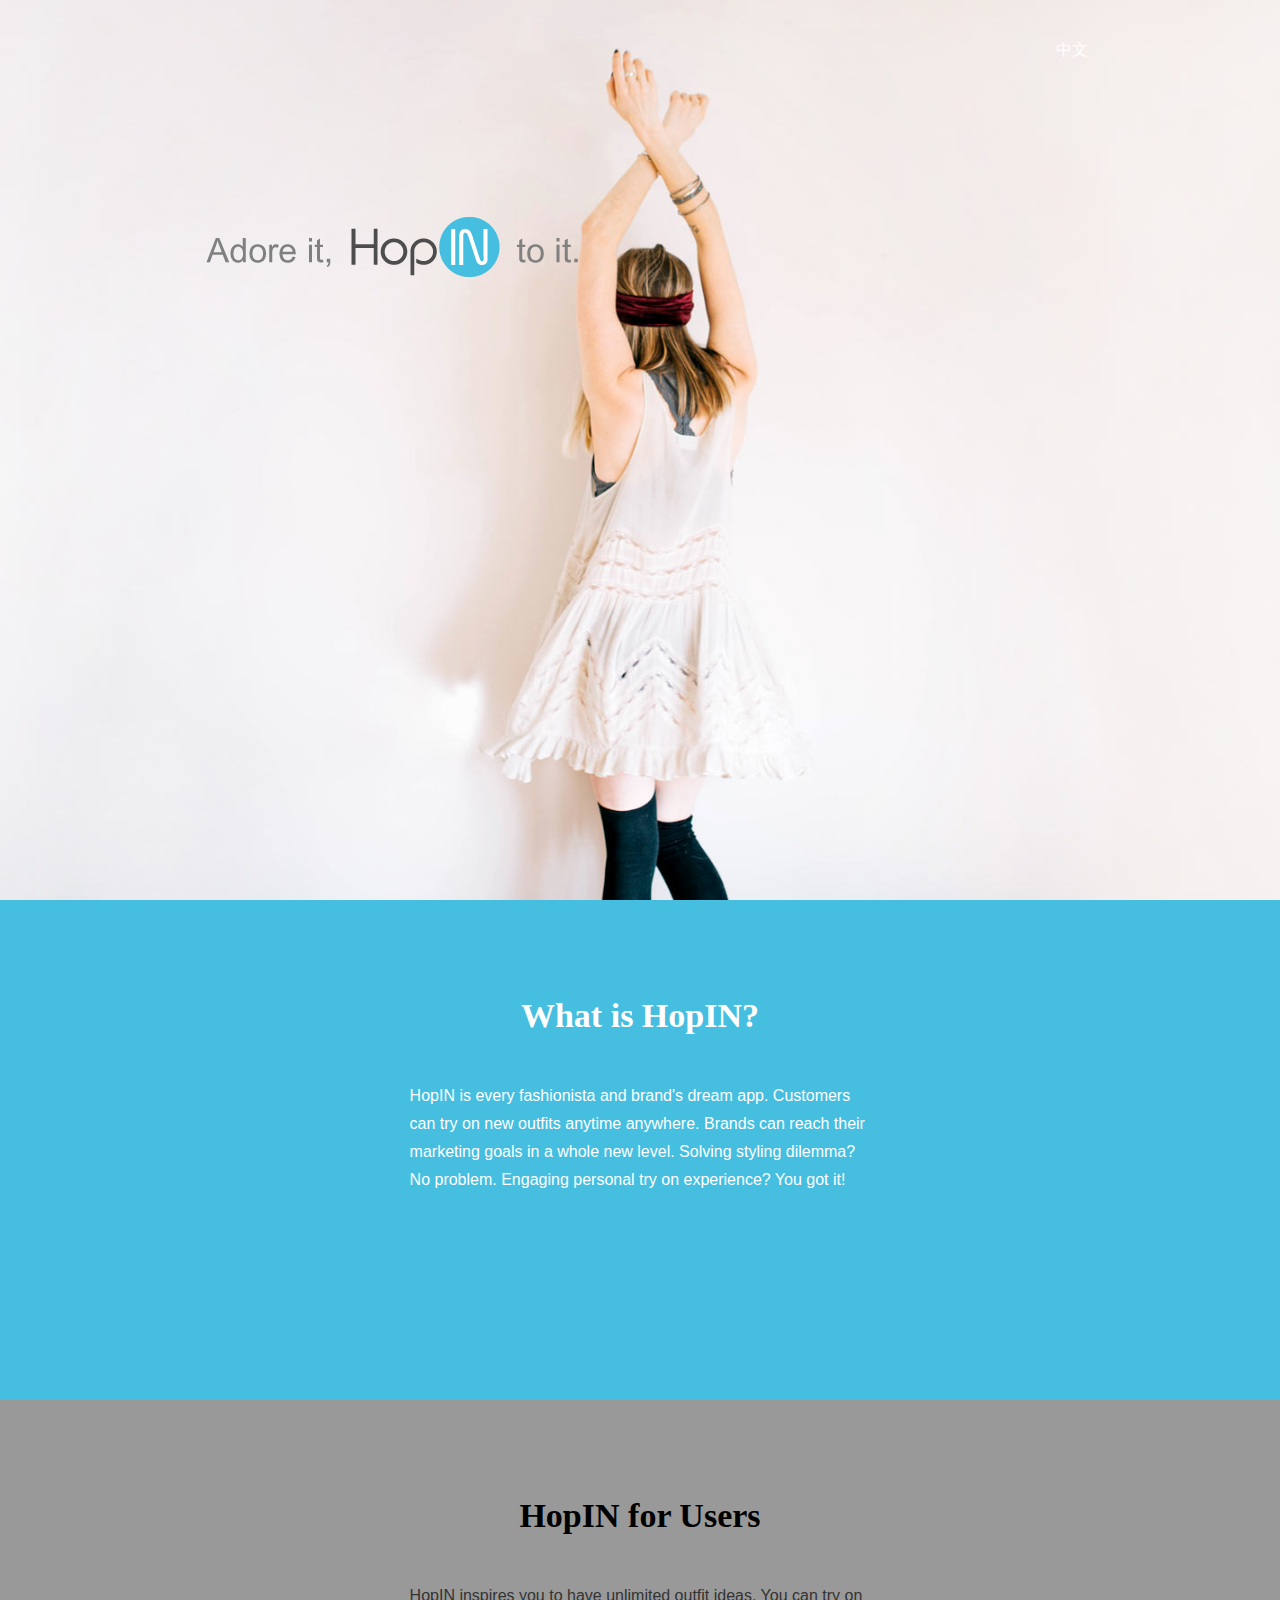
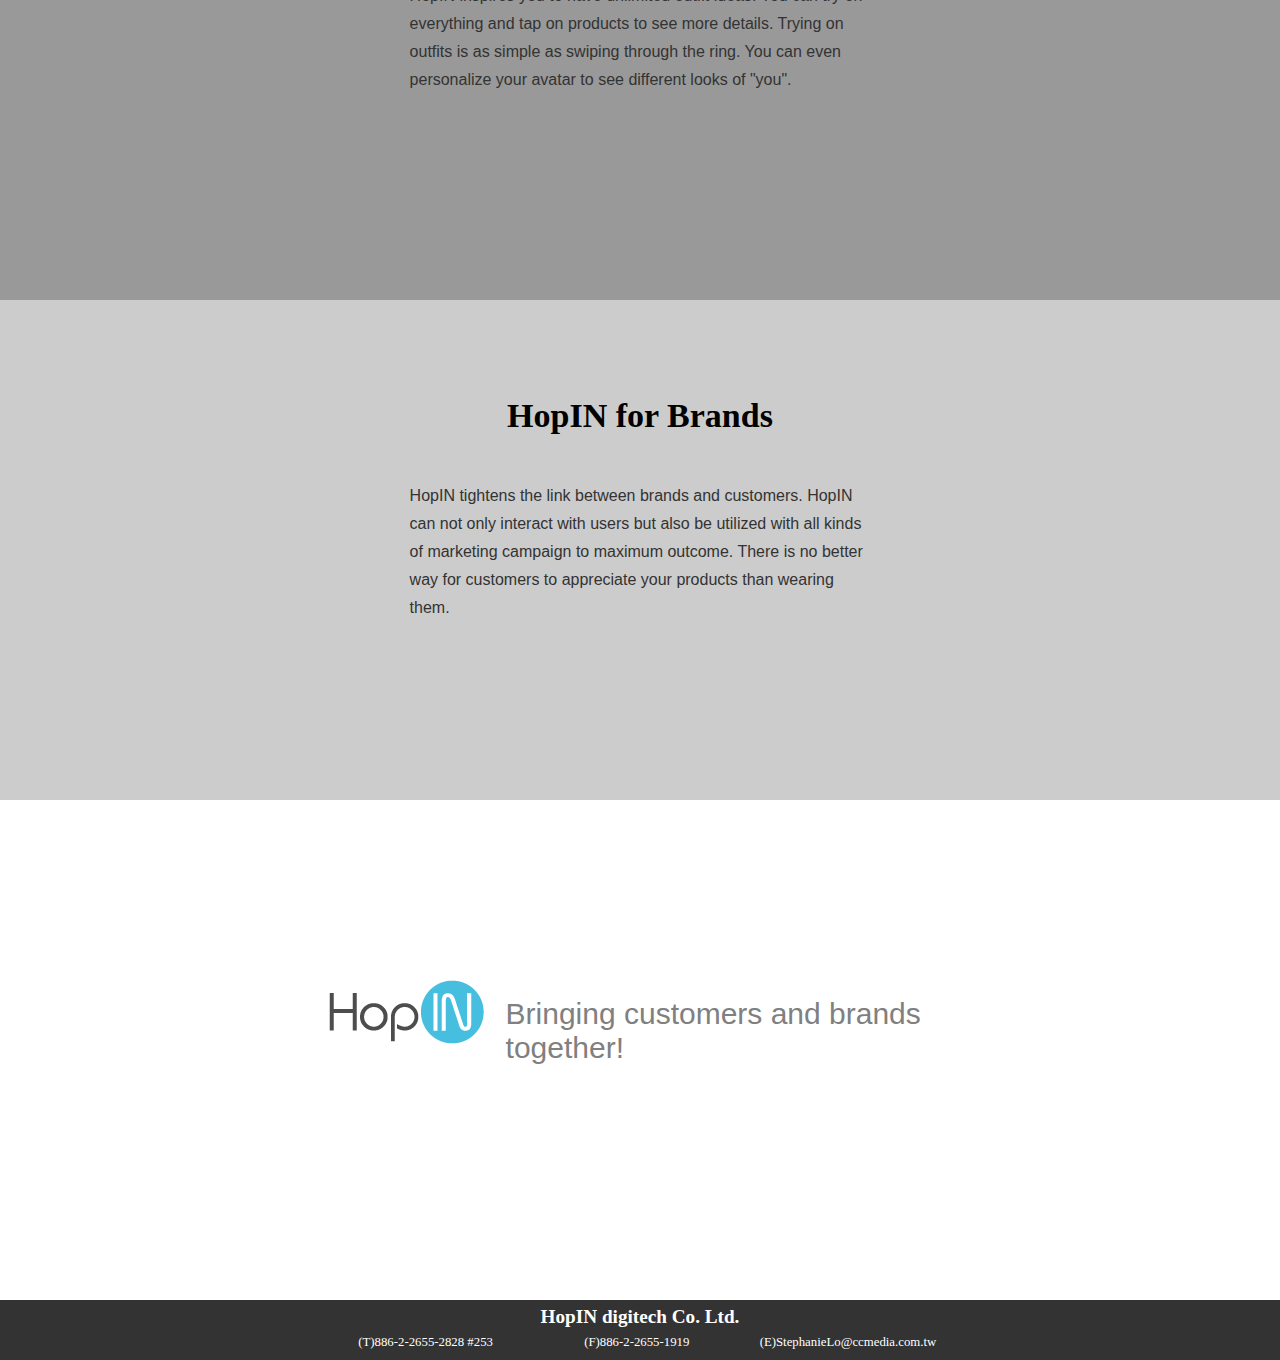
<file: hopin/index.html>
﻿<!DOCTYPE HTML>
<html>
<head>
<meta charset="utf-8">
<meta name="viewport" content="width=device-width, initial-scale=1.0">
<script src="http://ajax.googleapis.com/ajax/libs/jquery/1.9.1/jquery.min.js"></script>
<script src="scrollReveal.min.js"></script>
<link rel="stylesheet" href="style.css">
<title>HopIN</title>
</head>

<script language="javascript">
$(function(){
	window.sr = new scrollReveal();
});
</script>
<body>
<div class="container">
  <div class="box">
     <div class="menu">
        <div class="nav">
           <li><a href="index_1.html">中文</a></li>
        </div>
     </div>
  <div class="logobox">
     <div class="logo"></div>
  </div>
  </div>
</div>

<div class="wall_1">
  
  <div class="w1 p1" >
    <div class="title1">What is HopIN?</div>
  HopIN is every fashionista and brand's dream app. Customers can try on new outfits anytime anywhere. Brands can reach their marketing goals in a whole new level. Solving styling dilemma? No problem. Engaging personal try on experience? You got it!

  </div>
</div> 

<div class="wall_2">
<div class="pic1" data-sr="enter top move 50px over 2s after 0.3s"></div>
  <div class="w1 p">
  <div class="title">HopIN for Users</div>
HopIN inspires you to have unlimited outfit ideas. You can try on everything and tap on products to see more details. Trying on outfits is as simple as swiping through the ring. You can even personalize your avatar to see different looks of "you".
  </div> 
</div> 

<div class="wall_3">
<div class="pic2" data-sr="enter top move 50px over 2s after 0.3s"></div>
  <div class="w1 p">
  <div class="title">HopIN for Brands</div>
HopIN tightens the link between brands and customers. HopIN can not only interact with users but also be utilized with all kinds of marketing campaign to maximum outcome. There is no better way for customers to appreciate your products than wearing them.
  </div> 
</div> 

<div class="wall_4">
  <div class="w2 " >
     <div class="logopic">
  </div><div class=" text  p2">Bringing customers and brands together!</div></div> 
</div> 
<div style="background: #333;">
   <div class="contact">
        <div class="company">HopIN digitech Co. Ltd.</div>      
        <div class="c1">(T)886-2-2655-2828 #253</div>
        <div class="c1">(F)886-2-2655-1919</div>
        <div class="c1">(E)StephanieLo@ccmedia.com.tw</div>
   </div>
</div>
</body>
</html>
</file>
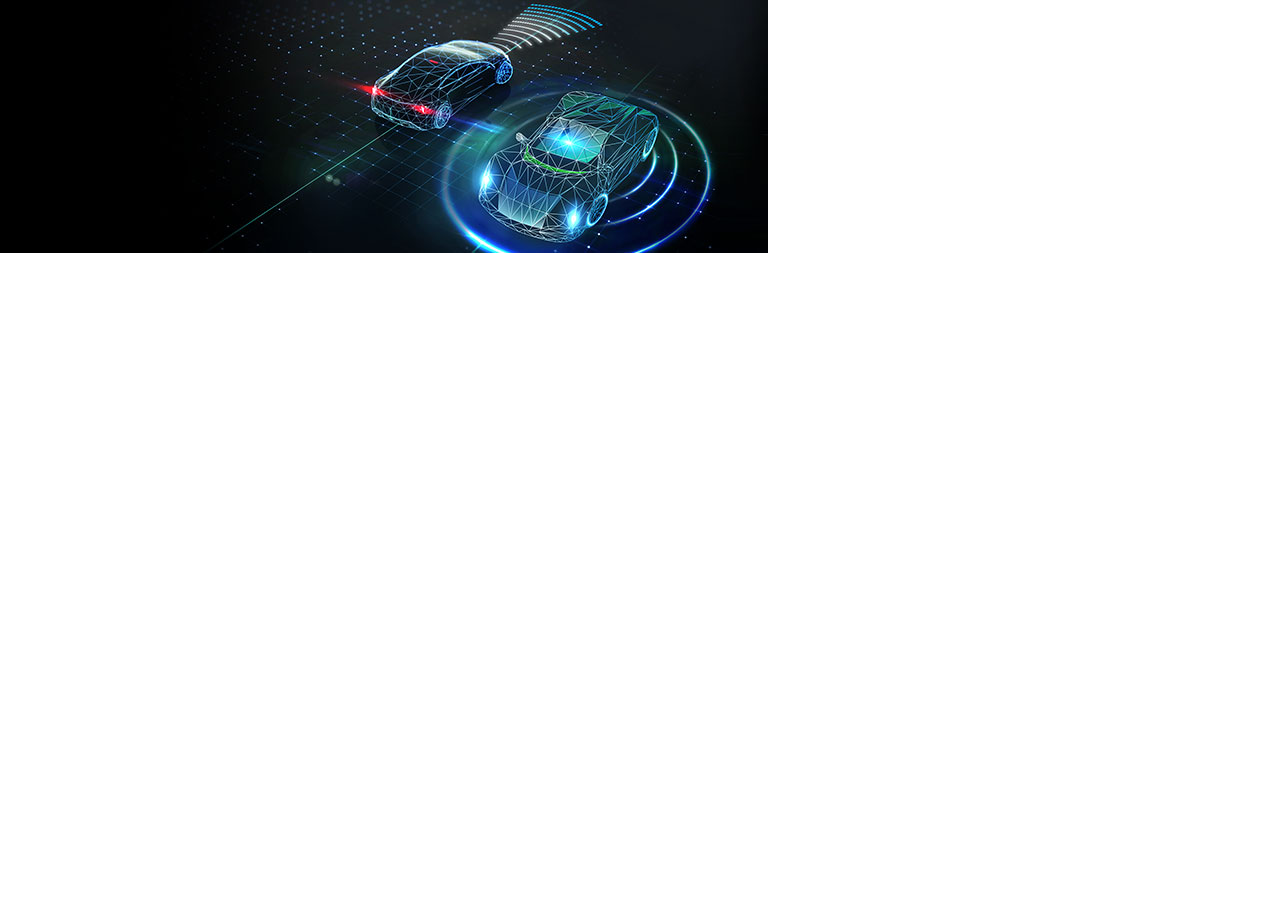
<file: car/banner.html>
﻿<!doctype html>
<html>

<head>
    <meta charset="utf-8">
    <title>日盛</title>
    <meta name="viewport" content="width=device-width, initial-scale=1.0">
</head>

<style type="text/css">
	
html,body {
    width: 100%;
    height: 100%;
    margin: 0px;
}
	
body {
    transform: matrix3d(1, 0, 0, 0, 0, 1, 0, 0, 0, 0, 1, 0, 0, 0, 0, 1);
    -webkit-transform: matrix3d(1, 0, 0, 0, 0, 1, 0, 0, 0, 0, 1, 0, 0, 0, 0, 1);
    -moz-transform: matrix3d(1, 0, 0, 0, 0, 1, 0, 0, 0, 0, 1, 0, 0, 0, 0, 1);
    perspective: 1400px;
    -webkit-perspective: 1400px;
    -moz-perspective: 1400px;
    transform-style: preserve-3d;
    -webkit-transform-style: preserve-3d;
    -moz-transform-style: preserve-3d;
    background-color: transparent;
}
#banner {
    width: 768px;
    height: 253px;
    position: relative;
	overflow-x: hidden;
	overflow-y: hidden;
}
	
.bg {
        width: 768px;
        height: 253px;
        position: absolute;
    }

#red {
		width: 197px;
	    height: 138px;
	    margin-top: 85px;
	    margin-left: 20px;
		position: absolute;
	    animation-name: red;
        animation-duration: 0.5s;
        animation-fill-mode: forwards;
		animation-delay: 0.8s;
	    opacity: 0;
	   	    }
	@keyframes red {
		from {
				opacity: 0;
				-webkit-transform-origin: 100% 69px;
				-moz-transform-origin: 100% 69px;
				-ms-transform-origin: 100% 69px;
				transform-origin: 100% 69px;
			    -webkit-transform: rotateX(0deg);
			    -moz-transform: rotateX(0deg);
			    -o-transform: rotateX(0deg);
			    transform: rotateX(0deg);
				}
				to {
			    opacity: 1;
				-webkit-transform-origin: 100% 69px;
				-moz-transform-origin: 100% 69px;
				-ms-transform-origin: 100% 69px;
				transform-origin: 100% 69px;
			    -webkit-transform: rotateX(360deg);
			    -moz-transform: rotateX(360deg);
			    -o-transform: rotateX(360deg);
			    transform: rotateX(360deg);
				}
    }
#c2{
	    width: 768px;
	    height: 253px;
	    position: absolute;
	    animation-name: c2;
        animation-duration: 0.6s;
        animation-fill-mode: forwards;
		animation-delay: 3s;
	    opacity: 0;
    }
	@keyframes c2{
        0% {
            left:100%;
			bottom:80%;
			opacity: 0;

        }
        50% {
            left:0%;
			bottom:0%;
			opacity: 1;
        }
        100% {
            left:0%;
			bottom:0%;
			opacity: 0;
        }
    }
#c2-1{
	    width: 768px;
	    height: 253px;
	    position: absolute;
	    animation-name: c2-1;
        animation-duration: 1s;
        animation-fill-mode: forwards;
		animation-delay: 3.3s;
	    opacity: 0;
	    animation-iteration-count:infinite;
    }
	@keyframes c2-1{
        0% {
			top:0%;
			opacity:1;
        }
        50% {
            top:3%;
			opacity: 1;
        }
		100% {
            top:0%;
			opacity: 1;
        }
    }
#c5{
	    width: 768px;
	    height: 253px;
	    position: absolute;
		animation-name: c5;
        animation-duration: 0.6s;
        animation-fill-mode: forwards;
	    animation-delay:2.2s;
	    opacity: 0;
    }
	@keyframes c5{
        0% {
            right:60%;
			top:100%;
			opacity: 0;

        }
        50% {
            right:0%;
			top:0%;
			opacity: 1;
        }
		100% {
            right:0%;
			top:0%;
			opacity: 0;
        }
    }
#c5-1{
	    width: 768px;
	    height: 253px;
	    position: absolute;
		animation-name: c5-1;
        animation-duration: 1s;
        animation-fill-mode: forwards;
	    animation-delay:2.5s;
	    opacity: 0;
	    animation-iteration-count:infinite;
    }
@keyframes c5-1{
        0% {
        
			top:0%;
			opacity:1;

        }
        50% {
           
			top:3%;
			opacity: 1;
        }
		100% {
            
			top:0%;
			opacity: 1;
        }
    }
#cm{
	    width: 768px;
	    height: 253px;
	    position: absolute;
		animation-name: cm;
        animation-duration: 0.8s;
        animation-fill-mode: forwards;
	    animation-delay: 1.4s;
	    opacity: 0;
	}
	@keyframes cm{
        from {
            top:10px;
			opacity: 0;

        }
        to {
            top:0px;
			opacity: 1;
        }
    }
#cs{
	    width: 768px;
	    height: 253px;
	    position: absolute;
	    animation-name: ccs;
	    animation-duration:0.5s;
        animation-fill-mode: forwards;
	    opacity: 0;
	}
@keyframes ccs {
        from {
            right:100%;
			opacity: 0;

        }
        to {
            right:0%;
			opacity: 1;
        }
    }
#light{
	    width: 80px;
        height: 80px;
	    margin-top: 175px;
	    padding-left: 530px;
        position: absolute;
	    opacity: 0;
		animation-name: light;
	    animation-duration:1s;
	    animation-delay: 4s;
	    animation-iteration-count:infinite;
	 
	}
#light2{
	    width: 80px;
        height: 80px;
	    margin-top: 135px;
	    padding-left: 445px;
        position: absolute;
	    opacity: 0;
		animation-name: light;
	    animation-duration:1s;
	    animation-delay: 4s;
	    animation-iteration-count:infinite;
	 
	}
@keyframes light {
        from { 
			opacity: 0;
			
        }
        to { 
			opacity: 1;
			
        }

	}


#bg2 {
        width: 768px;
        height: 253px;
        opacity: 0;
        position: absolute;
        animation-fill-mode: forwards;
	    left: 0px;
        top: 0px;
        z-index: -1;
    }	

	
</style>

<body class="htmlNoPages">
    <a href="https://www.jsfunds.com.tw/content/Event/GSCFUND/" target="_blank">
		<div id="banner" style="cursor:pointer;">
        <img src="img/c-bg.jpg" class="bg" >
		<img src="img/c-s.gif" id="cs">	
		<img src="img/c-2.png" id="c2">
		<img src="img/c-2.png" id="c2-1">
        <img src="img/c-5.png" id="c5">
		<img src="img/c-5.png" id="c5-1">
		<img src="img/c-red.png" id="red" >
		<img src="img/light.png" id="light">
		<img src="img/light.png" id="light2">
	    <img src="img/c-m.png" id="cm" >
		<img src="img/car-768x253.jpg" id="bg2">
		
    </div>
		</a>
</body>

</html>
</file>
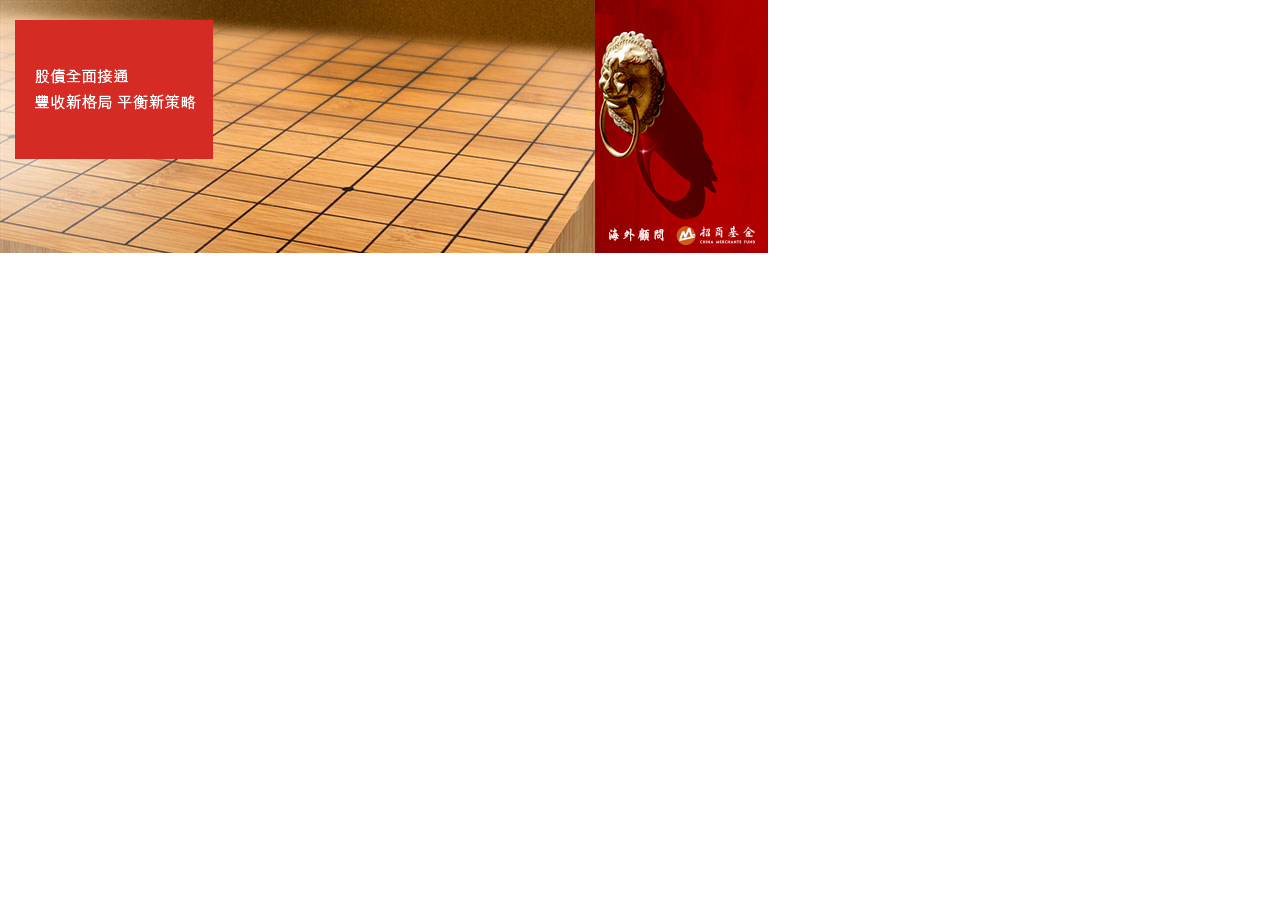
<file: cn/banner.html>
﻿<!doctype html>
<html>

<head>
    <meta charset="utf-8">
    <title>日盛</title>
    <meta name="viewport" content="width=device-width, initial-scale=1.0">
</head>

<style type="text/css">
	
html,body {
    width: 100%;
    height: 100%;
    margin: 0px;
}
	
body {
    transform: matrix3d(1, 0, 0, 0, 0, 1, 0, 0, 0, 0, 1, 0, 0, 0, 0, 1);
    -webkit-transform: matrix3d(1, 0, 0, 0, 0, 1, 0, 0, 0, 0, 1, 0, 0, 0, 0, 1);
    -moz-transform: matrix3d(1, 0, 0, 0, 0, 1, 0, 0, 0, 0, 1, 0, 0, 0, 0, 1);
    perspective: 1400px;
    -webkit-perspective: 1400px;
    -moz-perspective: 1400px;
    transform-style: preserve-3d;
    -webkit-transform-style: preserve-3d;
    -moz-transform-style: preserve-3d;
    background-color: transparent;
}
#banner {
    width: 768px;
    height: 253px;
    position: relative;
	overflow-x: hidden;
	overflow-y: hidden;
}
	
.bg {
        width: 768px;
        height: 253px;
        position: absolute;
    }

#red {
		width: 768px;
	    height: 253px;
		position: absolute;
	    animation-name: ami-a;
        animation-duration: 0.2s;
        animation-fill-mode: forwards;
	   

	    }
	@keyframes ami-a {
        from {

			bottom:100%;

        }
        to {
             bottom:0%;
			
        }
		
    }
#text01{
	    width: 380px;
	    height: 92px;
	    position: absolute;
	    animation-name: ami-b;
        animation-duration: 1s;
        animation-fill-mode: forwards;
	    margin-left:210px;
	    animation-delay: 0.5s;
	    opacity: 0;
    }
    @keyframes ami-b {
				from {
				opacity: 0;
				-webkit-transform-origin: 100% 46px;
				-moz-transform-origin: 100% 46px;
				-ms-transform-origin: 100% 46px;
				transform-origin: 100% 46px;
			    -webkit-transform: rotateX(90deg);
			    -moz-transform: rotateX(90deg);
			    -o-transform: rotateX(90deg);
			    transform: rotateX(90deg);
				}
				to {
			    opacity: 1;
				-webkit-transform-origin: 100% 46px;
				-moz-transform-origin: 100% 46px;
				-ms-transform-origin: 100% 46px;
				transform-origin: 100% 46px;
			    -webkit-transform: rotateX(360deg);
			    -moz-transform: rotateX(360deg);
			    -o-transform: rotateX(360deg);
			    transform: rotateX(360deg);
				}
	    }
	
#door{
	    width: 768px;
	    height: 253px;
	    position: absolute;
	}	    
#map{
	    width: 768px;
	    height: 253px;
	    position: absolute;
	    animation-name: ami-c;
	    animation-duration:1s;
        animation-fill-mode: forwards;
	    animation-delay: 1s;
	    opacity: 0;
	}
@keyframes ami-c {
        from {

			opacity: 0;

        }
        to {

			opacity: 1;
        }
    }
#piece{
	    width: 768px;
	    height: 253px;
	    position: absolute;
	    animation-name: ami-d;
	    animation-duration:0.3s;
        animation-fill-mode: forwards;
	    animation-delay: 2s;
	    opacity: 0;
	
	}
@keyframes ami-d {
        from {

			opacity: 0;

        }
        to {

			opacity: 1;
        }
    }
	
#A{
	width: 768px;
	height: 253px;
    position: absolute;
	animation-name: ami-e;
    animation-duration: 0.3s;
    animation-fill-mode: forwards;
	animation-delay: 3.5s;
	opacity: 0;
	
    }
@keyframes ami-e {
        from {
            top: -100%;
			opacity: 0;
        }
        to {
            top: 0%;
			opacity: 1;
        }
	
    }
#B{
	width: 768px;
	height: 253px;
    position: absolute;
	animation-name: ami-e;
    animation-duration: 0.3s;
    animation-fill-mode: forwards;
	animation-delay: 5s;
	opacity: 0;
	
    }
@keyframes ami-e {
        from {
            top: -100%;
			opacity: 0;
        }
        to {
            top: 0%;
			opacity: 1;
        }
	
    }	
#text02{
	    width: 768px;
	    height: 253px;
	    position: absolute;
	    animation-name: ami-f;
        animation-duration: 1s;
        animation-fill-mode: forwards;
	    animation-delay:2.5s;
	    opacity: 0;
    }
    @keyframes ami-f {
        from {
            left: -100%;
			opacity: 0;
        }
        to {
            left: 0%;
			opacity: 1;
        }
    }
#text03{
	    width: 768px;
	    height: 253px;
	    position: absolute;
	    animation-name: ami-g;
        animation-duration: 1s;
        animation-fill-mode: forwards;
	    animation-delay:4s;
	    opacity: 0;
    }
    @keyframes ami-g {
        from {
            left: -100%;
			opacity: 0;
        }
        to {
            left: 0%;
			opacity: 1;
        }
    }	
#date{
	    width: 768px;
	    height: 253px;
	    position: absolute;
	    animation-name: ami-h;
        animation-duration: 1.2s;
        animation-fill-mode: forwards;
	    animation-delay:5.5s;
	    opacity: 0;
    }
    @keyframes ami-h {
        from {
            right: -100%;
			opacity: 0;
        }
        to {
            right: 0%;
			opacity: 1;
        }
    }

#bg2 {
        width: 768px;
        height: 253px;
        opacity: 0;
        position: absolute;
        animation-fill-mode: forwards;
	    left: 0px;
        top: 0px;
        z-index: -1;

	
    }	
	
</style>

<body class="htmlNoPages">
	
    <a href="https://www.jsfunds.com.tw/content/Event/HBFUND/" target="_blank">
	<div id="banner" style="cursor:pointer;">
        <img src="img/bg.jpg" class="bg">
		<img src="img/map.png" id="map">
        <img src="img/red.png" id="red">		
		<img src="img/text01.png" id="text01">
		<img src="img/date.gif" id="date">
        <img src="img/door01.png" id="door">
	    <img src="img/piece.png" id="piece">
		<img src="img/text02.png" id="text02">
		<img src="img/text03.png" id="text03">
		<img src="img/A.png" id="A">
		<img src="img/B.png" id="B">
		<img src="img/768x253.jpg" id="bg2">
		
    </div>
</a>
</body>

</html>
</file>
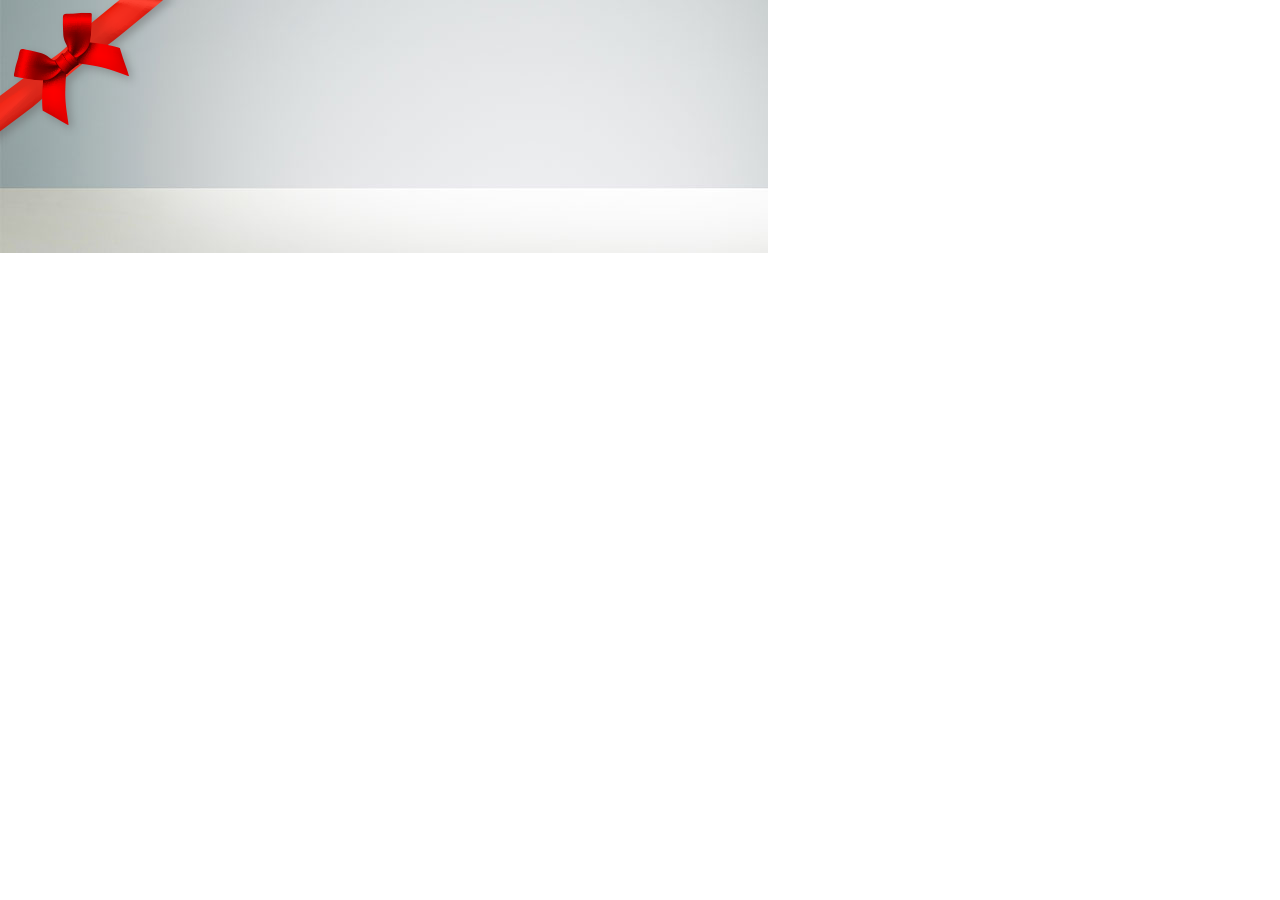
<file: currency/banner.html>
﻿<!doctype html>
<html>

<head>
    <meta charset="utf-8">
    <title>日盛</title>
    <meta name="viewport" content="width=device-width, initial-scale=1.0">
</head>

<style type="text/css">
	
html,body {
    width: 100%;
    height: 100%;
    margin: 0px;
}
	
body {
    transform: matrix3d(1, 0, 0, 0, 0, 1, 0, 0, 0, 0, 1, 0, 0, 0, 0, 1);
    -webkit-transform: matrix3d(1, 0, 0, 0, 0, 1, 0, 0, 0, 0, 1, 0, 0, 0, 0, 1);
    -moz-transform: matrix3d(1, 0, 0, 0, 0, 1, 0, 0, 0, 0, 1, 0, 0, 0, 0, 1);
    perspective: 1400px;
    -webkit-perspective: 1400px;
    -moz-perspective: 1400px;
    transform-style: preserve-3d;
    -webkit-transform-style: preserve-3d;
    -moz-transform-style: preserve-3d;
    background-color: transparent;
}
#banner {
    width: 768px;
    height: 253px;
    position: relative;
	overflow-x: hidden;
	overflow-y: hidden;
}
	
.Mbg {
        width: 768px;
        height: 253px;
        position: absolute;
    }

#Mbox {
		width: 768px;
	    height: 253px;
		position: absolute;
	    animation-name: ami-Mbox;
        animation-duration: 1s;
        animation-fill-mode: forwards;
	    animation-delay: 1.2s;
	    opacity: 0;

	    }
	@keyframes ami-Mbox {
        from {

			top:100%;
			opacity: 0;

        }
        to {
             top:0%;
			 opacity: 1;
			
        }
		
    }
#Mtext01{
	    width: 768px;
	    height: 253px;
	    position: absolute;
	    animation-name: ami-Mtext01;
        animation-duration: 1s;
        animation-fill-mode: forwards;    
	    opacity: 0;
    }
    @keyframes ami-Mtext01{
				from {
				opacity: 0;
				left:100%;
		
				}
				to {
			    opacity: 1;
			    left:0%;
				}
	    }
#Mtext02{
	    width: 768px;
	    height:253px;
	    position: absolute;
	    animation-name: ami-Mtext02;
        animation-duration:1s;
        animation-fill-mode: forwards;
	    animation-delay: 2s;
	    opacity: 0;
    }
    @keyframes ami-Mtext02{
				from {
				opacity: 0;
				top:100%;
		
				}
				to {
			    opacity: 1;
			    top:0%;
				}
	    }	
	    
#Mlight{
	    width: 768px;
	    height: 253px;
	    position: absolute;
	    animation-name: ami-Mlight;
	    animation-duration:1s;
        animation-fill-mode: forwards;
	    animation-delay: 1s;
	    opacity: 0;
	}
@keyframes ami-Mlight{
        from {
            bottom:100%;
			opacity: 0;

        }
        to {
            bottom:0%;
			opacity: 1;
        }
    }
	
#Mbuy{ 
	   width: 310px;
       height: 208px;
	   position: absolute;
	   animation-fill-mode: forwards;
	   animation-name: ami-Mbuy;
	   animation-duration:0.5s;
	   animation-delay: 3s;
	   margin-top: 45px;
	   margin-left: 60px;
	   opacity: 0;

	  
	}
@keyframes ami-Mbuy {
				from {
	            opacity: 0;
				-webkit-transform-origin: 0% 0px;
				-moz-transform-origin: 0% 0px;
				-ms-transform-origin: 0% 0px;
				transform-origin: 0% 0px;
			    -webkit-transform: rotateZ(90deg);
			    -moz-transform: rotateZ(90deg);
			    -o-transform: rotateZ(90deg);
			    transform: rotateZ(90deg);
				}
				to {
			    opacity: 1;
				-webkit-transform-origin: 0% 0px;
				-moz-transform-origin:0% 0px;
				-ms-transform-origin: 0% 0px;
				transform-origin: 0% 0px;
			    -webkit-transform: rotateZ(0deg);
			    -moz-transform: rotateZ(0deg);
			    -o-transform: rotateZ(0deg);
			    transform: rotateZ(0deg);
				}
	    }
#Mend {
        width: 768px;
        height: 253px;
        opacity: 0;
        position: absolute;
        animation-fill-mode: forwards;
	    left: 0px;
        top: 0px;
        z-index: -1;

	
    }	
	
</style>

<body class="htmlNoPages">
    <a href="https://www.jsfunds.com.tw/content/Event/2018MRSP/" target="_blank">
        <div id="banner" style="cursor:pointer;">
		<img src="img/M-bg.jpg" class="Mbg">
		<img src="img/M-buy.gif" id="Mbuy">
		<img src="img/M-bow.png" class="Mbg"> 
        <img src="img/M-box.png" id="Mbox">
		<img src="img/M-light.png" id="Mlight">
		<img src="img/M-text01.gif" id="Mtext01">
		<img src="img/M-text02.png" id="Mtext02">		
		<img src="img/M-768x253.jpg" id="Mend">
		
    </div>
	</a>
</body>

</html>
</file>
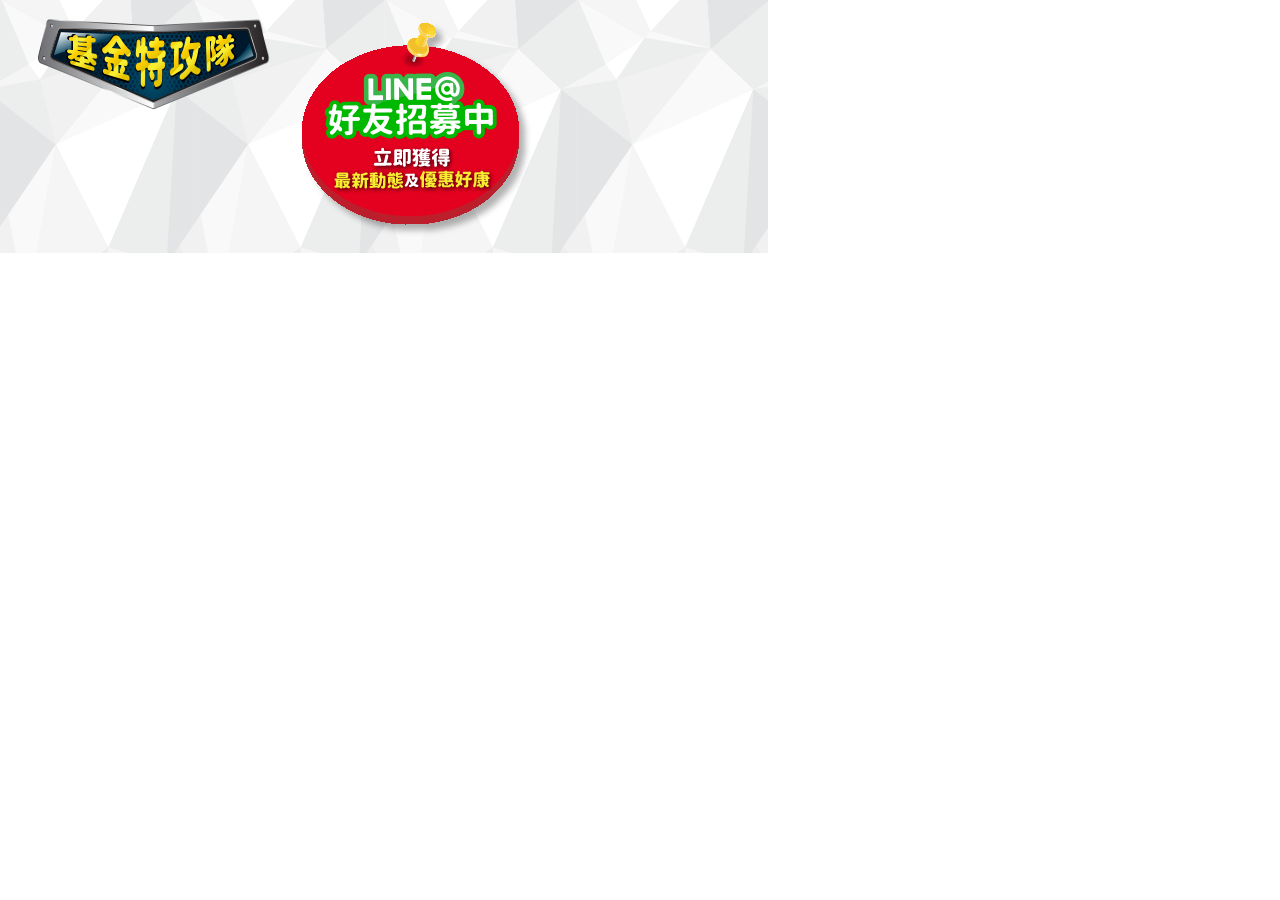
<file: line/banner.html>
﻿<!doctype html>
<html>

<head>
    <meta charset="utf-8">
    <title>日盛</title>
    <meta name="viewport" content="width=device-width, initial-scale=1.0">
</head>

<style type="text/css">
	
html,body {
    width: 100%;
    height: 100%;
    margin: 0px;
}
	
body {
    transform: matrix3d(1, 0, 0, 0, 0, 1, 0, 0, 0, 0, 1, 0, 0, 0, 0, 1);
    -webkit-transform: matrix3d(1, 0, 0, 0, 0, 1, 0, 0, 0, 0, 1, 0, 0, 0, 0, 1);
    -moz-transform: matrix3d(1, 0, 0, 0, 0, 1, 0, 0, 0, 0, 1, 0, 0, 0, 0, 1);
    perspective: 1400px;
    -webkit-perspective: 1400px;
    -moz-perspective: 1400px;
    transform-style: preserve-3d;
    -webkit-transform-style: preserve-3d;
    -moz-transform-style: preserve-3d;
    background-color: transparent;
}
#banner {
    width: 768px;
    height: 253px;
    position: relative;
	overflow-x: hidden;
	overflow-y: hidden;
}
	
.bg {
        width: 768px;
        height: 253px;
        position: absolute;	    
    }

.add{   width: 768px;
        height: 253px;
        position: absolute;
       -webkit-filter: drop-shadow(6px 6px 3px rgba(0, 0, 0, 0.7));
        filter: drop-shadow(6px 6px 3px rgba(0, 0, 0, 0.3));
	}

#team{   width: 768px;
        height: 253px;
        position: absolute;
	    animation-name: ami-a01;
        animation-duration: 0.2s;
        animation-fill-mode: forwards;	   
	}
@keyframes ami-a01 {
        from {
			bottom:100%;
        }
        to {
             bottom:0%;			
        }	
                    }	

#r01{   width: 768px;
        height: 253px;
        position: absolute;
	    animation-name: ami-a02;
        animation-duration: 0.2s;
	    animation-delay: 0.5s;
        animation-fill-mode: forwards;	
	    opacity: 0;
	}
@keyframes ami-a02 {
        from {
			bottom:100%;
			opacity: 1;
        }
        to {
             bottom:0%;
			 opacity: 1;
        }	
                    }
#l01{   width: 768px;
        height: 253px;
        position: absolute;
	    animation-name: ami-a03;
        animation-duration: 0.2s;
	    animation-delay: 0.8s;
        animation-fill-mode: forwards;	
	    opacity: 0;
	}
@keyframes ami-a03 {
        from {
			bottom:100%;
			opacity: 1;
        }
        to {
             bottom:0%;
			 opacity: 1;
        }	
                    }
#r02{   width: 768px;
        height: 253px;
        position: absolute;
	    animation-name: ami-a04;
        animation-duration: 0.2s;
	    animation-delay: 1s;
        animation-fill-mode: forwards;	
	    opacity: 0;
	}
@keyframes ami-a04 {
        from {
			bottom:100%;
			opacity: 1;
        }
        to {
             bottom:0%;
			 opacity: 1;
        }	
                    }
#l02{   width: 768px;
        height: 253px;
        position: absolute;
	    animation-name: ami-a05;
        animation-duration: 0.2s;
	    animation-delay: 1.2s;
        animation-fill-mode: forwards;	
	    opacity: 0;
	}
@keyframes ami-a05 {
        from {
			bottom:100%;
			opacity: 1;
        }
        to {
             bottom:0%;
			 opacity: 1;
        }	
                    }
#main{   width: 768px;
        height: 253px;
        position: absolute;
	    animation-name: ami-a06;
        animation-duration: 0.2s;
	    animation-delay: 1.4s;
        animation-fill-mode: forwards;	
	    opacity: 0;
	}
@keyframes ami-a06 {
        from {
			bottom:100%;
			opacity: 1;
        }
        to {
             bottom:0%;
			 opacity: 1;
        }	
                    }
#qrcode{   width: 768px;
           height: 253px;
           position: absolute;
	       animation-name: ami-a07;
           animation-duration: 0.3s;
           animation-fill-mode: forwards;
	       animation-delay: 1.5s;
	       opacity: 0;
	}
@keyframes ami-a07 {
				from {
				left:100%;
				opacity: 0;
				}
				to {
			    left:0%;
			    opacity: 1;
				}
	    }
#bg2 {
        width: 768px;
        height: 253px;
        opacity: 0;
        position: absolute;
        animation-fill-mode: forwards;
	    left: 0px;
        top: 0px;
        z-index: -1;

	
    }	
	
</style>

<body class="htmlNoPages">
	<a href="https://www.jsfunds.com.tw/content/Event/2018line/" target="_blank">
	<div id="banner" style="cursor:pointer;">
                <img src="img/bg.png" class="bg">
		<img src="img/lineAdd.gif" class="add" >
		<img src="img/team.png" id="team" >
		<img src="img/r01.png" id="r01" >
		<img src="img/l01.png" id="l01" >
		<img src="img/r02.png" id="r02" >
		<img src="img/l02.png" id="l02" >
		<img src="img/main.png" id="main" >
		<img src="img/qrcode.png" id="qrcode" >
		<img src="img/768x253.jpg" id="bg2">
		
    </div>
</a>
</body>

</html>
</file>
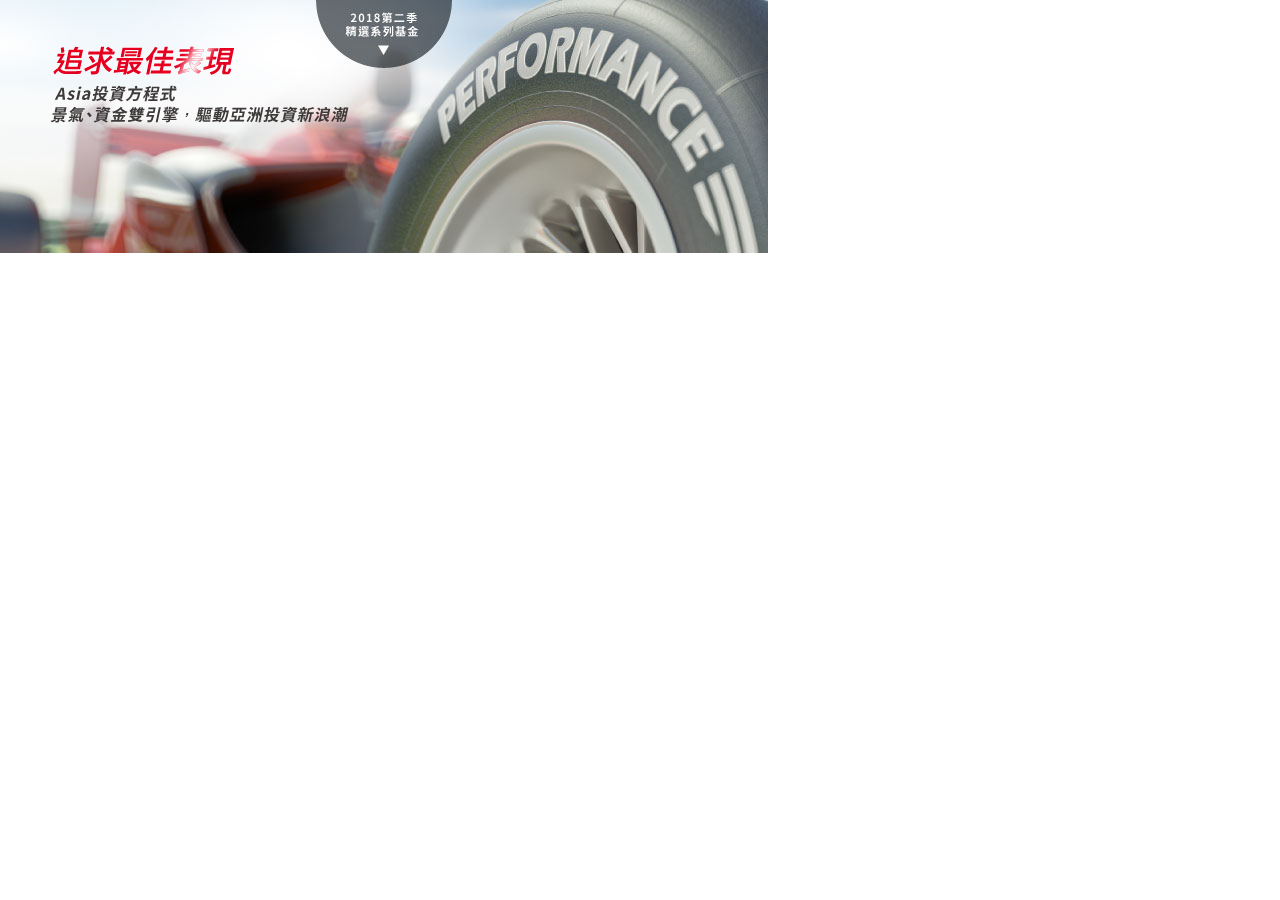
<file: Q2/banner.html>
﻿<!doctype html>
<html>

<head>
    <meta charset="utf-8">
    <title>日盛</title>
    <meta name="viewport" content="width=device-width, initial-scale=1.0">
</head>

<style type="text/css">
	
html,body {
    width: 100%;
    height: 100%;
    margin: 0px;
}
	
body {
    transform: matrix3d(1, 0, 0, 0, 0, 1, 0, 0, 0, 0, 1, 0, 0, 0, 0, 1);
    -webkit-transform: matrix3d(1, 0, 0, 0, 0, 1, 0, 0, 0, 0, 1, 0, 0, 0, 0, 1);
    -moz-transform: matrix3d(1, 0, 0, 0, 0, 1, 0, 0, 0, 0, 1, 0, 0, 0, 0, 1);
    perspective: 1400px;
    -webkit-perspective: 1400px;
    -moz-perspective: 1400px;
    transform-style: preserve-3d;
    -webkit-transform-style: preserve-3d;
    -moz-transform-style: preserve-3d;
    background-color: transparent;
}
#banner {
    width: 768px;
    height: 253px;
    position: relative;
	overflow-x: hidden;
	overflow-y: hidden;

}
	
.bg1 {
        width: 768px;
        height: 253px;
        position: absolute;
	

    }

 
#slogan {
        width: 255px;
        height: 95px;
        position: absolute;
        animation-name: ami-00;
        animation-duration: 0.5s;
        animation-fill-mode: forwards;
	
    }
    @keyframes ami-00 {
        from {
            left: -100%;
        }
        to {
            left: 0%;
        }
    }
    

	
#slogan2 {		
        width: 374px;
        height: 147px;
        position: absolute;
        overflow: hidden;
        white-space: nowrap;
        animation: typing 5s steps(20);
		animation-name: ami-02;
        animation-duration: 1s;
        animation-fill-mode: forwards;
	    
    }

    @keyframes ami-02 {
        from {
            left: -100%;
		
        }
        to {
            left: 0%;
	
        }

    }
	
#fund1 {
	  width: 176px;
	  height: 21px;
	  position: absolute;
      font-family:"微軟正黑體";
      font-weight:bold;
	  color: #FFFFFF;
	  animation-name: ami9-02;
	  animation-fill-mode: forwards;
	  animation-delay: 0.3s;
	  animation-duration:1s;
	  margin-left: 53px;
	  margin-top: 155px;
	  opacity: 0;
	  
    }	
	
#fund2 {
	  width: 113px;
	  height: 21px;
      position: absolute;
	  animation-name: ami9-02;
	  animation-fill-mode: forwards;
	  animation-delay: 0.3s;
	  animation-duration: 1s;
	  margin-left: 240px;
	  margin-top: 155px;
	  opacity: 0;
	  

    }	
	
#fund3 {
	  width: 389px;
	  height: 42px;
      position: absolute;
	  animation-name: ami9-03;
	  animation-fill-mode: forwards;
	  animation-delay: 0.3s;
	  animation-duration: 1s;
	  margin-left: 53px;
	  margin-top: 180px;
	  opacity: 0;
	  
    }
	
 
#bg2 {
        width: 768px;
        height: 253px;
        opacity: 0;
        position: absolute;
        animation-delay: 3.5s;
        animation-duration: 1s;
        animation-name: ami2-04;
        animation-fill-mode: forwards;
	    
	
    }
	
#bgb {
        width: 768px;
        height: 253px;
        opacity: 0;
        position: absolute;
        animation-delay: 3.5s;
        animation-duration: 1s;
        animation-name: ami2-04;
        animation-fill-mode: forwards;
	    left: 0px;
        top: 0px;
        z-index: -1;

	
    }	
 @keyframes ami2-04 {
        from {
            opacity: 0;
        }
        to {
            opacity: 1;
        }

    }	
	
	@keyframes ami9-02 {
				from {
				opacity: 0;
				-webkit-transform-origin: 100% 10px;
				-moz-transform-origin: 100% 10px;
				-ms-transform-origin: 100% 10px;
				transform-origin: 100% 10px;
			    -webkit-transform: rotateX(0deg);
			    -moz-transform: rotateX(0deg);
			    -o-transform: rotateX(0deg);
			    transform: rotateX(0deg);
				}
				to {
			    opacity: 1;
				-webkit-transform-origin: 100% 10px;
				-moz-transform-origin: 100% 10px;
				-ms-transform-origin: 100% 10px;
				transform-origin: 100% 10px;
			    -webkit-transform: rotateX(360deg);
			    -moz-transform: rotateX(360deg);
			    -o-transform: rotateX(360deg);
			    transform: rotateX(360deg);
				}
	    }
	
	 @keyframes ami9-03 {
				from {
				opacity: 0;
				-webkit-transform-origin: 100% 21px;
				-moz-transform-origin: 100% 21px;
				-ms-transform-origin: 100% 21px;
				transform-origin: 100% 21px;
			    -webkit-transform: rotateX(0deg);
			    -moz-transform: rotateX(0deg);
			    -o-transform: rotateX(0deg);
			    transform: rotateX(0deg);
				}
				to {
			    opacity: 1;
				-webkit-transform-origin: 100% 21px;
				-moz-transform-origin: 100% 21px;
				-ms-transform-origin: 100% 21x;
				transform-origin: 100% 21px;
			    -webkit-transform: rotateX(360deg);
			    -moz-transform: rotateX(360deg);
			    -o-transform: rotateX(360deg);
			    transform: rotateX(360deg);
				}
	    }
	
	
	    @keyframes ami9-01 {
				from {
				opacity: 0;
				-webkit-transform-origin: 100% 32px;
				-moz-transform-origin: 100% 32px;
				-ms-transform-origin: 100% 32px;
				transform-origin: 100% 32px;
			    -webkit-transform: rotateX(0deg);
			    -moz-transform: rotateX(0deg);
			    -o-transform: rotateX(0deg);
			    transform: rotateX(0deg);
				}
				to {
			    opacity: 1;
				-webkit-transform-origin: 100% 32px;
				-moz-transform-origin: 100% 32px;
				-ms-transform-origin: 100% 32px;
				transform-origin: 100% 32px;
			    -webkit-transform: rotateX(360deg);
			    -moz-transform: rotateX(360deg);
			    -o-transform: rotateX(360deg);
			    transform: rotateX(360deg);
				}
	    }
		
	
	#buy1 {
				position: absolute;
				animation-name: ami9-01;
				animation-fill-mode: forwards;
				animation-delay:5s;
				animation-duration:1s;
			    margin-left: 350px;
			    margin-top: 155px;
			    opacity: 0;
			    z-index: 3;
	    }
	 
	#buy2 {
				position: absolute;
				animation-name: ami9-01;
				animation-fill-mode: forwards;
				animation-delay:5.5s;
				animation-duration: 1s;
		        margin-left: 530px;
			    margin-top: 155px;
			    opacity: 0;
		     
	    }

@keyframes slide {
    0%  {
        transform: scale(1, 1) translateY(1);
    }
    
    15%, 70% {
        transform: scale(1, 1) translateY(0);
    }
    
    90% {
        transform: scale(1, 1) translateY(0);
    }
    
    100% {
        transform: scale(1, 1) translateY(0);
    }
}
	
	
 #buy {     width: 768px;
		        height: 253px;
				position: absolute;
				animation-name: ami-04;
				animation-fill-mode: forwards;
				animation-delay:5.5s;
				animation-duration: 2.5s;
				opacity: 0;
		        z-index: 3;		    			
	    }
	
		@keyframes ami-04 {
        from {
            opacity: 0;
        }
        to {
            opacity: 1;
        }

    }	

#wrap {

    display: table;
    overflow: hidden;
    position: absolute;  
	margin-left: 440px;
	display: table-cell;
	
}



.app {
    width: -144px;
    height: -71px;
    display: inline-block;
    transform: scale(0, 0) translateY(0);
    animation-name: slide;
    animation-timing-function: ease;
    animation-duration: 1s;
    animation-fill-mode: forwards;
	animation-delay: 5s;

}
#cencal{		
		width: 289px;
		height: 143px;
		position: absolute;
		
		
	}
.car {
        width: 289px;
        height: 143px;
	    margin-top: 50px;
	    position: absolute;
        animation-name: ami-05;
        animation-duration: 1s;
        animation-fill-mode: forwards;
	    animation-delay: 4.5s;
	    opacity: 0;	    
	    	
    }	
	
	@keyframes ami-05{
        from {
            left: 0px;
			top:0px;		
			opacity:1;	

        }
        to {
            left:800px;
			top:150px;			
			opacity: 0.9;
			
        }
    }
	
#car1 {
        width: 358px;
        height: 207px;
        position: absolute;
        animation-name: ami-06;
        animation-duration: 0.3s;
        animation-fill-mode: forwards;
	    animation-delay: 5s;
	    opacity: 0;	 
	  
    }	
	
@keyframes ami-06 {
        from {
            left: -100px;
			top:-10px;
			opacity: 0;
			
        }
        to {
            left: 0px;	
			top:0px;
			opacity: 1;
			
			
		
        }

    }
	
	
#type { width: 768px;
	    height: 253px;
        position: absolute;
        animation-name: ami-07;
        animation-duration: 1s;
        animation-fill-mode: forwards;
	    animation-delay: 5s;
	    opacity: 0;
	    
	 
    }
	
 @keyframes ami-07 {
        from {

			opacity: 0;

        }
        to {

			opacity: 1;
        }
    }



</style>

<body class="htmlNoPages">
		<a href="https://www.jsfunds.com.tw/content/Event/2018FUND2Q/" target="_blank">
		<div id="banner" style="cursor:pointer;">
   
        <img src="img/bg1.jpg" class="bg1">
        <img src="img/slogan.gif" id="slogan">
		<img src="img/slogan2.png" id="slogan2">
        <img src="img/fund1.jpg" id="fund1" >
        <img src="img/fund2.jpg" id="fund2">
        <img src="img/fund3.jpg" id="fund3">
        <img src="img/bg2.jpg" id="bg2">		 	 
        <img src="img/car.png" id="cencal" class="car">
        <img src="img/type.png" id="type">
        <img src="img/bid.png" id="wrap" class="app">
		<img src="img/bid.gif" id="buy"	>
        <img src="img/flip_rate.png" id="buy1">
        <img src="img/0.png" id="buy2">
		<img src="img/car1.png" id="car1">
		<img src="img/Q2-768x253-02.jpg" id="bgb">		
    </div>
     </a>
</body>

</html>
</file>
<file: hopin/style.css>
@charset "utf-8";
/* CSS Document */
@media only screen and (min-width:1561px) {	
html,body { height:100%; margin:0 auto;}
.container{ background:url(img/bg.jpg) center center no-repeat; background-size:cover;height:100%;}
.box {
	width:70%;
	margin:0 auto;
}
.menu { width:100%; height:10%; }
.nav {font-size:16px; font-family: "微軟正黑體"; height:80px; line-height: 100px; }
li { list-style:none; float: right; padding-left:50px; }
a { text-decoration:none;  color: #FFF;}
.logobox{ padding-top:15%;}
.logo {
	width:550px;
	height:90px;
	background: url(img/logo_0.png) no-repeat;
}
.wall_1{ height:500px; margin:0 auto; width:100%; background:#45BEE0; }
.pic1{
	background: url(img/p1.png) no-repeat;
	width:150px;
	height:300px;
	z-index:1;
	position:absolute;
	margin-left:20%;
	margin-top:6%;
}
.pic2{
	background: url(img/p2.png) no-repeat;
	width:150px;
	height:300px;
	z-index:1;
	position:absolute;
	margin-left:70%;
	margin-top:6%;
}
.wall_2{ height:500px; margin:0 auto; width:100%; background: #999;}
.wall_3{ height:500px; margin:0 auto; width:100%; background: #CCC;}
.wall_4{ height:500px; margin:0 auto; width:100%; background: #FFF;}
.w1{ width:36%; margin:0 auto;}
.w2{
	width:50%;
	height: 300px;
	margin-top: 0;
	margin-right: auto;
	margin-bottom: 0;
	margin-left: auto;
}
.p{
	font-family:Arial;
	font-size:16px;
	line-height:28px;
	padding-top:8%;
	z-index:2;
	position: relative;
	color:#333333;
}
.p1{
	font-family:Arial;
	font-size:16px;
	line-height:28px;
	padding-top:8%;
	z-index:2;
	position: relative;
	color:#FFF;
}
.p2{
	font-family:Arial;
	font-size:36px;
	padding-top:22%;
	z-index:2;
	color: #808080;
}
.title { font-size:34px; font-family:"微軟正黑體"; font-weight:bold; height:80px; text-align:center; color:#000000;}
.title1 { font-size:34px; font-family:"微軟正黑體"; font-weight:bold; height:80px; text-align:center; color:#FFF;}
.logopic {
	background-image: url(img/hopinlogo.png);
	background-repeat: no-repeat;
	margin-top: 20%;
	width: 176px;
	float: left;
	height: 72px;
	margin-left: 4%;
}
.text {
	float:left;
	width: 70%;
	margin-left: 3%;
}
.company{
	font-family:"微軟正黑體";
	font-size:1.4em;
	font-weight: bold;
	padding-top: 1%;
	text-align: center;
	padding-bottom: 1%;
}
.contact {
	width:50%;
	margin-top: 0;
	margin-right: auto;
	margin-left: auto;
	margin-bottom: 0px;
	padding-bottom: 2%;
	color:#FFFFFF;
}
.c1{
	width:33%;
	font-family:"微軟正黑體";
	font-size:1em;
	float: left;
	text-align: center;
	color:#FFFFFF;
}		

	}
@media only screen and (min-width:1025px) and (max-width:1560px) {	

html,body { height:100%; margin:0 auto;}
.container{ background:url(img/bg.jpg) center center no-repeat; background-size:cover;height:100%;}
.box {
	width:70%;
	margin:0 auto;
}
.menu { width:100%; height:10%; }
.nav {font-size:16px; font-family: "微軟正黑體"; height:80px; line-height: 100px; }
li { list-style:none; float: right; padding-left:50px; }
a { text-decoration:none;  color: #FFF;}
.logobox{ padding-top:15%;}
.logo {
	width:403px;
	height:66px;
	background: url(img/logo.png) no-repeat;
}
.wall_1{ height:500px; margin:0 auto; width:100%; background:#45BEE0; }
.pic1{
	background: url(img/p1.png) no-repeat;
	width:150px;
	height:300px;
	z-index:1;
	position:absolute;
	margin-left:18%;
	margin-top:6%;
}
.pic2{
	background: url(img/p2.png) no-repeat;
	width:150px;
	height:300px;
	z-index:1;
	position:absolute;
	margin-left:72%;
	margin-top:6%;
}
.wall_2{ height:500px; margin:0 auto; width:100%; background: #999;}
.wall_3{ height:500px; margin:0 auto; width:100%; background: #CCC;}
.wall_4{ height:500px; margin:0 auto; width:100%; background: #FFF;}
.w1{ width:36%; margin:0 auto;}
.w2{
	width:70%;
	margin:0 auto;
}
.p{
	font-family:Arial;
	font-size:16px;
	line-height:28px;
	padding-top:8%;
	z-index:2;
	position: relative;
	color:#333333;
}
.p1{
	font-family:Arial;
	font-size:16px;
	line-height:28px;
	padding-top:8%;
	z-index:2;
	position: relative;
	color:#FFF;
}
.p2{
	font-family:Arial;
	font-size:30px;
	padding-top:10%;
	z-index:2;
	position: relative;
	color: #808080;
}
.title { font-size:34px; font-family:"微軟正黑體"; font-weight:bold; height:80px; text-align:center; color:#000000;}
.title1 { font-size:34px; font-family:"微軟正黑體"; font-weight:bold; height:80px; text-align:center; color:#FFF;}
.logopic {
	height:66px;
	background-image: url(img/hopinlogo_2.png);
	background-repeat: no-repeat;
	margin-top: 20%;
	float: left;
	margin-left: 15%;
	width: 20%;
}
.text {
	float:left;
	margin-top: 12%;
	width: 60%;
}
.company{
	font-family:"微軟正黑體";
	font-size:1.2em;
	font-weight: bold;
	padding-top: 1%;
	text-align: center;
	padding-bottom: 1%;
}
.contact {
	width:50%;
	margin-top: 0;
	margin-right: auto;
	margin-left: auto;
	margin-bottom: 0px;
	padding-bottom: 2%;
	color:#FFFFFF;
}
.c1{
	width:33%;
	font-family:"微軟正黑體";
	font-size:0.8em;
	float: left;
	text-align: center;
	color:#FFFFFF;
}		


}
	

	
@media only screen and  (min-width:769px) and (max-width:1024px){
html,body { height:100%; margin:0 auto;}
.container{
	background:url(img/bg.jpg) center center no-repeat;
	background-size:cover;
}
.box {
	width:70%;
	height: 100%;
	margin-top: 0;
	margin-right: auto;
	margin-bottom: 0;
	margin-left: auto;
}
.menu { width:100%; height:10%; }
.nav {font-size:16px; font-family: "微軟正黑體"; height:80px; line-height: 100px; }
li { list-style:none; float: right; padding-left:50px; }
a { text-decoration:none;  color: #FFF;}
.logobox{ padding-top:40%;}
.logo {
	height:66px;
	background: url(img/logo.png) center center no-repeat;
	margin-bottom: 30%;
}
.wall_1{ height:300px; margin:0 auto; width:100%; background:#45BEE0; }
.pic1{
	background: url(img/p1.png) no-repeat;
	width:150px;
	height:300px;
	z-index:1;
	position:absolute;
	margin-left:20%;
	margin-top:6%;
	display:none;
}
.pic2{
	background: url(img/p2.png) no-repeat;
	width:150px;
	height:300px;
	z-index:1;
	position:absolute;
	margin-left:70%;
	margin-top:6%;
	display:none;
}
.wall_2{ height:340px; margin:0 auto; width:100%; background: #999;}
.wall_3{ height:300px; margin:0 auto; width:100%; background: #CCC;}
.wall_4{ height:300px; margin:0 auto; width:100%; background: #FFF;}
.w1{ width:70%; margin:0 auto;}
.w2{
	width:80%;
	margin:0 auto;
}
.p{
	font-family:Arial;
	font-size:16px;
	line-height:28px;
	padding-top:8%;
	z-index:2;
	position: relative;
	color:#333333;
}
.p1{
	font-family:Arial;
	font-size:16px;
	line-height:28px;
	padding-top:8%;
	z-index:2;
	position: relative;
	color:#FFF;
}
.p2{
	font-family:Arial;
	font-size:28px;
	line-height:28px;
	padding-top:8%;
	z-index:2;
	position: relative;
	color: #808080;
}
.title { font-size:34px; font-family:"微軟正黑體"; font-weight:bold; height:60px; text-align:center; color:#000000;}
.title1 { font-size:34px; font-family:"微軟正黑體"; font-weight:bold; height:60px; text-align:center; color:#FFF;}
.logopic {
	width:161px;
	height:66px;
	background-image: url(img/hopinlogo_2.png);
	background-repeat: no-repeat;
	margin-top: 12%;
	float: left;
	margin-left: 10%;
}
.text {
	float:left;
	margin-top:5%;
	margin-left: 3%;
	width: 50%;
	line-height: 36px;
}
.company{
	font-family:"微軟正黑體";
	font-size:1.2em;
	font-weight: bold;
	padding-top: 1%;
	text-align: center;
	padding-bottom: 1%;
}
.contact {
	width:70%;
	margin-top: 0;
	margin-right: auto;
	margin-left: auto;
	color:#FFFFFF;
	margin-bottom: 0%;
	padding-bottom: 3%;
}
.c1{
	width:33%;
	font-family:"微軟正黑體";
	font-size:0.8em;
	float: left;
	text-align: center;
	color:#FFFFFF;
}		

   }
@media only screen and (min-width:481px) and (max-width:768px){
html,body { height:100%; margin:0 auto;}
.container{
	background:url(img/bg.jpg) center center no-repeat;
	background-size:cover;
}
.box {
	width:70%;
	margin-top: 0;
	margin-right: auto;
	margin-left: auto;
	margin-bottom: 0px;
	padding-bottom: 20%;
}
.menu { width:100%; height:10%; }
.nav {font-size:16px; font-family: "微軟正黑體"; height:80px; line-height: 100px; }
li { list-style:none; float: right; padding-left:50px; }
a { text-decoration:none;  color: #FFF;}
.logobox{
	padding-top:40%;
}
.logo {
	background: url(img/logo.png) center center no-repeat;
	height: 66px;
}
.wall_1{ height:320px; margin:0 auto; width:100%; background:#45BEE0; }
.pic1{
	background: url(img/p1.png) no-repeat;
	width:150px;
	height:300px;
	z-index:1;
	position:absolute;
	margin-left:20%;
	margin-top:6%;
	display:none;
}
.pic2{
	background: url(img/p2.png) no-repeat;
	width:150px;
	height:300px;
	z-index:1;
	position:absolute;
	margin-left:70%;
	margin-top:6%;
	display:none;
}
.wall_2{
	height:360px;
	margin:0 auto;
	width:100%;
	background: #999;
}
.wall_3{
	height:320px;
	margin:0 auto;
	width:100%;
	background: #CCC;
}
.wall_4{
	height:240px;
	margin:0 auto;
	width:100%;
	background: #FFF;
}
.w1{
	width:70%;
	margin:0 auto;
}
.w2{
	width:80%;
	margin:0 auto;
}
.p{
	font-family:Arial;
	font-size:16px;
	line-height:28px;
	padding-top:8%;
	z-index:2;
	position: relative;
	color:#333333;
}
.p1{
	font-family:Arial;
	font-size:16px;
	line-height:28px;
	padding-top:8%;
	z-index:2;
	position: relative;
	color:#FFF;
}
.p2{
	font-family:Arial;
	font-size:28px;
	line-height:30px;
	padding-top:8%;
	z-index:2;
	position: relative;
	color: #808080;
}
.title { font-size:34px; font-family:"微軟正黑體"; font-weight:bold; height:60px; text-align:center; color:#000000;}
.title1 { font-size:34px; font-family:"微軟正黑體"; font-weight:bold; height:60px; text-align:center; color:#FFF;}
.logopic {
	width:161px;
	height:66px;
	background-image: url(img/hopinlogo_2.png);
	background-repeat: no-repeat;
	margin-top: 13%;
	float: left;
	margin-left: 4%;
}
.text {
	float:left;
	width: 50%;
	margin-left: 3%;
	margin-top: 6%;
}
.company{
	font-family:"微軟正黑體";
	font-size:1.2em;
	font-weight: bold;
	padding-top: 1%;

}
.contact {
	width:70%;
	margin-top: 0;
	margin-right: auto;
	margin-left: auto;
	margin-bottom: 0px;
	padding-bottom: 1%;
	color:#FFFFFF;
}
.c1{
	width:100%;
	font-family:"微軟正黑體";
	font-size:0.8em;
	color:#FFFFFF;
}		



   }
   
@media only screen and (min-width:321px) and (max-width:480px){

html,body { height:100%; margin:0 auto;}
.container{
	background:url(img/bg.jpg) center center no-repeat;
	background-size:cover;
}
.box {
	width:90%;
	height: 100%;
	margin-top: 0;
	margin-right: auto;
	margin-bottom: 0;
	margin-left: auto;
	padding-bottom: 30%;
}
.menu {
	width:100%;
	height:10%;
}
.nav {font-size:16px; font-family: "微軟正黑體"; height:80px; line-height: 100px; }
li { list-style:none; float: right; padding-left:50px; }
a { text-decoration:none;  color: #FFF;}
.logobox{
	padding-top:40%;
}
.logo {
	height:52px;
	background: url(img/logo_2.png)  center center no-repeat;
}
.wall_1{ height:320px; margin:0 auto; width:100%; background:#45BEE0; }
.pic1{
	background: url(img/p1.png) no-repeat;
	width:150px;
	height:300px;
	z-index:1;
	position:absolute;
	margin-left:20%;
	margin-top:6%;
	display:none;

}
.pic2{
	background: url(img/p2.png) no-repeat;
	width:150px;
	height:300px;
	z-index:1;
	position:absolute;
	margin-left:70%;
	margin-top:6%;
	display:none;

}
.wall_2{ height:360px; margin:0 auto; width:100%; background: #999;}
.wall_3{
	height:340px;
	margin:0 auto;
	width:100%;
	background: #CCC;
}
.wall_4{
	height:220px;
	margin:0 auto;
	width:100%;
	background: #FFF;
}
.w1{
	width:90%;
	margin:0 auto;
}
.w2{ width:90%; margin:0 auto;}
.p{
	font-family:Arial;
	font-size:16px;
	line-height:28px;
	padding-top:8%;
	z-index:2;
	position: relative;
	color:#333333;
}
.p1{
	font-family:Arial;
	font-size:16px;
	line-height:28px;
	padding-top:8%;
	z-index:2;
	position: relative;
	color:#FFF;
}
.p2{
	font-family:Arial;
	font-size:24px;
	padding-top:8%;
	z-index:2;
	position: relative;
	color: #808080;
	width: 60%;
	float: left;
}
.title { font-size:34px; font-family:"微軟正黑體"; font-weight:bold; height:60px; text-align:center; color:#000000; margin-top:5%;}
.title1 { font-size:34px; font-family:"微軟正黑體"; font-weight:bold; height:60px; text-align:center; color:#FFF; margin-top:5%;}
.logopic {
	width:34%;
	height:43px;
	background-image: url(img/hopinlogo_3.png);
	background-repeat: no-repeat;
	margin-top: 14%;
	float: left;
	margin-left: 4%;
}
.text {
	float:left;
	margin-top:6%;
	width: 60%;
}
.company{
	font-family:"微軟正黑體";
	font-size:1.2em;
	font-weight: bold;
	padding-top: 1%;
	padding-bottom: 1%;

}
.contact {
	width:90%;
	margin-top: 0;
	margin-right: auto;
	margin-left: auto;
	margin-bottom: 0px;
	padding-bottom: 2%;
	color:#FFFFFF;
}
.c1{
	width:100%;
	font-family:"微軟正黑體";
	font-size:0.8em;
	color:#FFFFFF;
}		

   }

@media only screen and (max-width:320px){
html,body { height:100%; margin:0 auto;}
.container{
	background:url(img/bg.jpg) center center no-repeat;
	background-size:cover;
}
.box {
	width:86%;
	height: 100%;
	margin-top: 0;
	margin-right: auto;
	margin-bottom: 0;
	margin-left: auto;
	padding-bottom: 44%;
}
.menu {
	width:100%;
	height:10%;
}
.nav {font-size:16px; font-family: "微軟正黑體"; height:80px; line-height: 100px; }
li { list-style:none; float: right; padding-left:50px; }
a { text-decoration:none;  color: #FFF;}
.logobox{
	padding-top:56%;
}
.logo {
	height:43px;
	background: url(img/logo_3.png) center center no-repeat;
}
.wall_1{ height:360px; margin:0 auto; width:100%; background:#45BEE0; }
.pic1{
	background: url(img/p1.png) no-repeat;
	width:150px;
	height:300px;
	z-index:1;
	position:absolute;
	margin-left:20%;
	margin-top:6%;
    display:none;

}
.pic2{
	background: url(img/p2.png) no-repeat;
	width:150px;
	height:300px;
	z-index:1;
	position:absolute;
	margin-left:70%;
	margin-top:6%;
	display:none
}
.wall_2{
	height:400px;
	margin:0 auto;
	width:100%;
	background: #999;
}
.wall_3{
	height:360px;
	margin:0 auto;
	width:100%;
	background: #CCC;
}
.wall_4{
	height:200px;
	margin:0 auto;
	width:100%;
	background: #FFF;
}
.w1{ width:86%; margin:0 auto;}
.w2{ width:86%; margin:0 auto;}
.p{
	font-family:Arial;
	font-size:16px;
	line-height:28px;
	padding-top:8%;
	z-index:2;
	position: relative;
	color:#333333;
}
.p1{
	font-family:Arial;
	font-size:16px;
	line-height:28px;
	padding-top:8%;
	z-index:2;
	position: relative;
	color:#FFF;
}
.p2{
	font-family:Arial;
	font-size:20px;
	line-height:30px;
	padding-top:8%;
	z-index:2;
	position: relative;
	color: #808080;
}
.title { font-size:28px; font-family:"微軟正黑體"; font-weight:bold; height:60px; text-align:center; color:#000000; margin-top:5%;}
.title1 { font-size:28px; font-family:"微軟正黑體"; font-weight:bold; height:60px; text-align:center; color:#FFF;margin-top:5%;}
.logopic {
	width:45%;
	height:43px;
	background-image: url(img/hopinlogo_3.png);
	background-repeat: no-repeat;
	margin-top: 20%;
	float: left;
}
.text {
	float:left;
	margin-top:6%;
	width: 50%;
}
.company{
	font-family:"微軟正黑體";
	font-size:1.2em;
	font-weight: bold;
	padding-top: 1%;
	padding-bottom: 1%;

}
.contact {
	width:86%;
	margin-top: 0;
	margin-right: auto;
	margin-left: auto;
	margin-bottom: 0px;
	padding-bottom: 2%;
	color:#FFFFFF;
}
.c1{
	width:100%;
	font-family:"微軟正黑體";
	font-size:0.8em;
	color:#FFFFFF;
}		


   }
</file>
